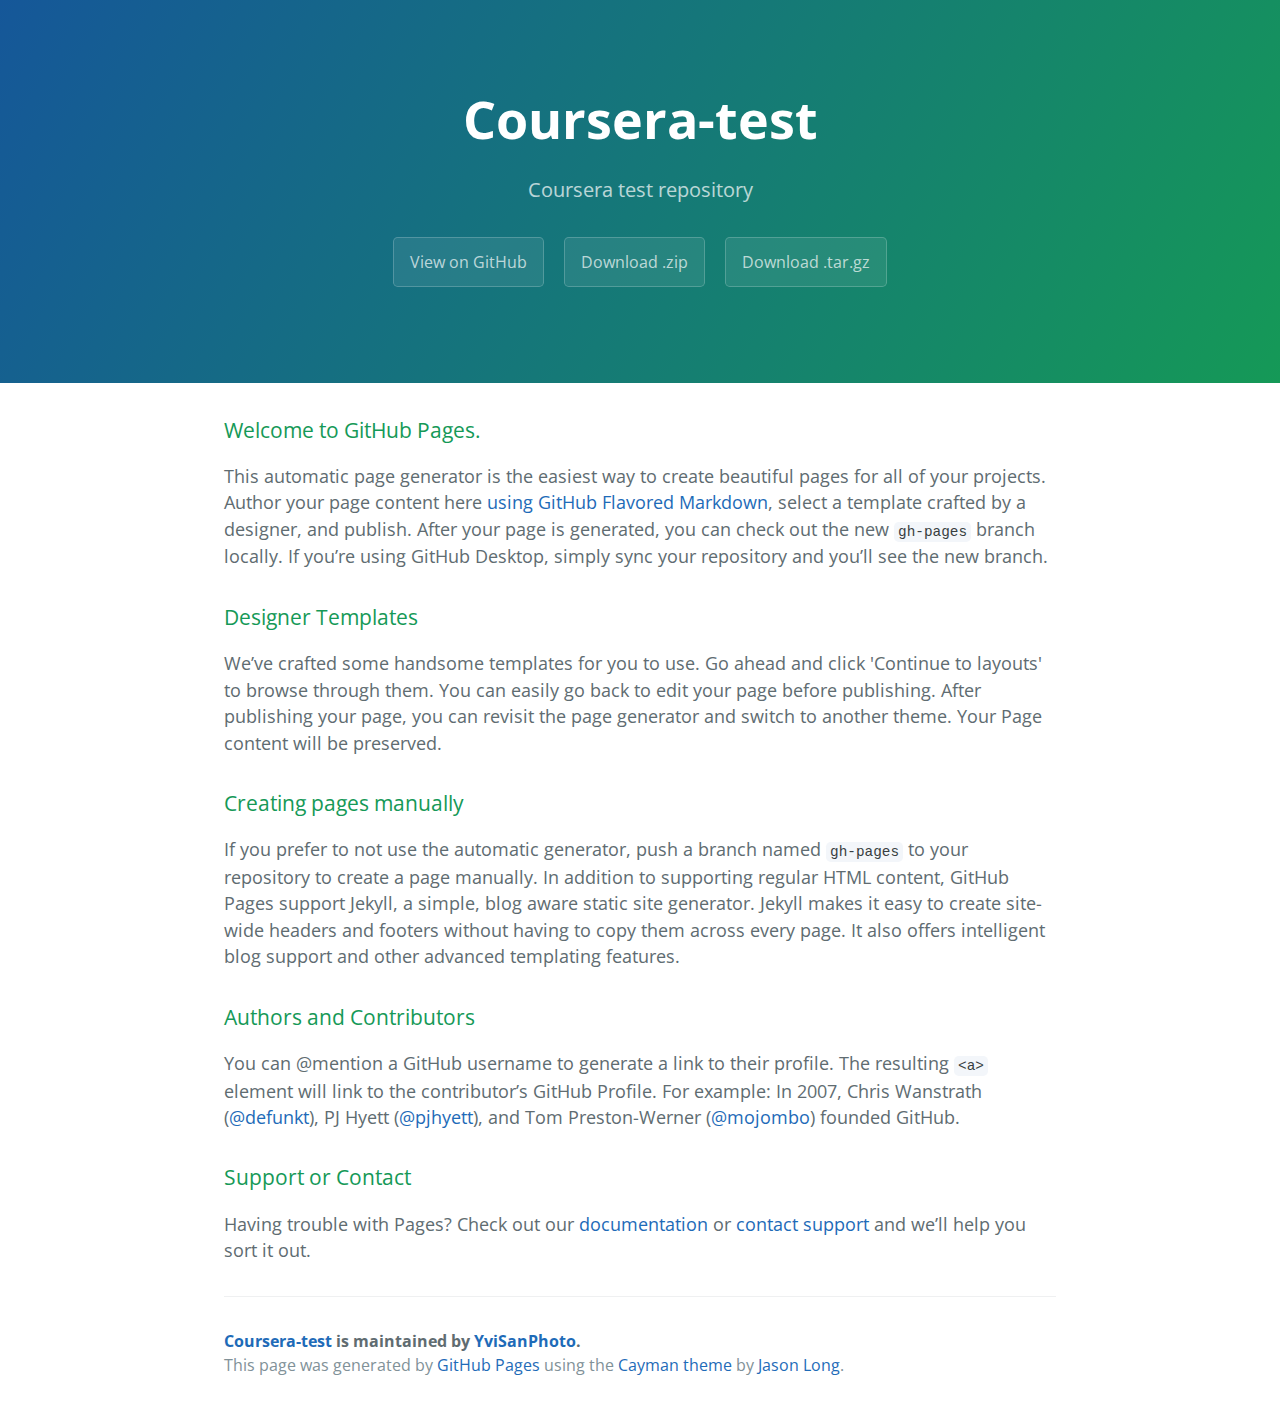
<file: index.html>
<!DOCTYPE html>
<html lang="en-us">
  <head>
    <meta charset="UTF-8">
    <title>Coursera-test by YviSanPhoto</title>
    <meta name="viewport" content="width=device-width, initial-scale=1">
    <link rel="stylesheet" type="text/css" href="stylesheets/normalize.css" media="screen">
    <link href='https://fonts.googleapis.com/css?family=Open+Sans:400,700' rel='stylesheet' type='text/css'>
    <link rel="stylesheet" type="text/css" href="stylesheets/stylesheet.css" media="screen">
    <link rel="stylesheet" type="text/css" href="stylesheets/github-light.css" media="screen">
  </head>
  <body>
    <section class="page-header">
      <h1 class="project-name">Coursera-test</h1>
      <h2 class="project-tagline">Coursera test repository</h2>
      <a href="https://github.com/YviSanPhoto/coursera-test" class="btn">View on GitHub</a>
      <a href="https://github.com/YviSanPhoto/coursera-test/zipball/master" class="btn">Download .zip</a>
      <a href="https://github.com/YviSanPhoto/coursera-test/tarball/master" class="btn">Download .tar.gz</a>
    </section>

    <section class="main-content">
      <h3>
<a id="welcome-to-github-pages" class="anchor" href="#welcome-to-github-pages" aria-hidden="true"><span aria-hidden="true" class="octicon octicon-link"></span></a>Welcome to GitHub Pages.</h3>

<p>This automatic page generator is the easiest way to create beautiful pages for all of your projects. Author your page content here <a href="https://guides.github.com/features/mastering-markdown/">using GitHub Flavored Markdown</a>, select a template crafted by a designer, and publish. After your page is generated, you can check out the new <code>gh-pages</code> branch locally. If you’re using GitHub Desktop, simply sync your repository and you’ll see the new branch.</p>

<h3>
<a id="designer-templates" class="anchor" href="#designer-templates" aria-hidden="true"><span aria-hidden="true" class="octicon octicon-link"></span></a>Designer Templates</h3>

<p>We’ve crafted some handsome templates for you to use. Go ahead and click 'Continue to layouts' to browse through them. You can easily go back to edit your page before publishing. After publishing your page, you can revisit the page generator and switch to another theme. Your Page content will be preserved.</p>

<h3>
<a id="creating-pages-manually" class="anchor" href="#creating-pages-manually" aria-hidden="true"><span aria-hidden="true" class="octicon octicon-link"></span></a>Creating pages manually</h3>

<p>If you prefer to not use the automatic generator, push a branch named <code>gh-pages</code> to your repository to create a page manually. In addition to supporting regular HTML content, GitHub Pages support Jekyll, a simple, blog aware static site generator. Jekyll makes it easy to create site-wide headers and footers without having to copy them across every page. It also offers intelligent blog support and other advanced templating features.</p>

<h3>
<a id="authors-and-contributors" class="anchor" href="#authors-and-contributors" aria-hidden="true"><span aria-hidden="true" class="octicon octicon-link"></span></a>Authors and Contributors</h3>

<p>You can @mention a GitHub username to generate a link to their profile. The resulting <code>&lt;a&gt;</code> element will link to the contributor’s GitHub Profile. For example: In 2007, Chris Wanstrath (<a href="https://github.com/defunkt" class="user-mention">@defunkt</a>), PJ Hyett (<a href="https://github.com/pjhyett" class="user-mention">@pjhyett</a>), and Tom Preston-Werner (<a href="https://github.com/mojombo" class="user-mention">@mojombo</a>) founded GitHub.</p>

<h3>
<a id="support-or-contact" class="anchor" href="#support-or-contact" aria-hidden="true"><span aria-hidden="true" class="octicon octicon-link"></span></a>Support or Contact</h3>

<p>Having trouble with Pages? Check out our <a href="https://help.github.com/pages">documentation</a> or <a href="https://github.com/contact">contact support</a> and we’ll help you sort it out.</p>

      <footer class="site-footer">
        <span class="site-footer-owner"><a href="https://github.com/YviSanPhoto/coursera-test">Coursera-test</a> is maintained by <a href="https://github.com/YviSanPhoto">YviSanPhoto</a>.</span>

        <span class="site-footer-credits">This page was generated by <a href="https://pages.github.com">GitHub Pages</a> using the <a href="https://github.com/jasonlong/cayman-theme">Cayman theme</a> by <a href="https://twitter.com/jasonlong">Jason Long</a>.</span>
      </footer>

    </section>

  
  </body>
</html>
</file>
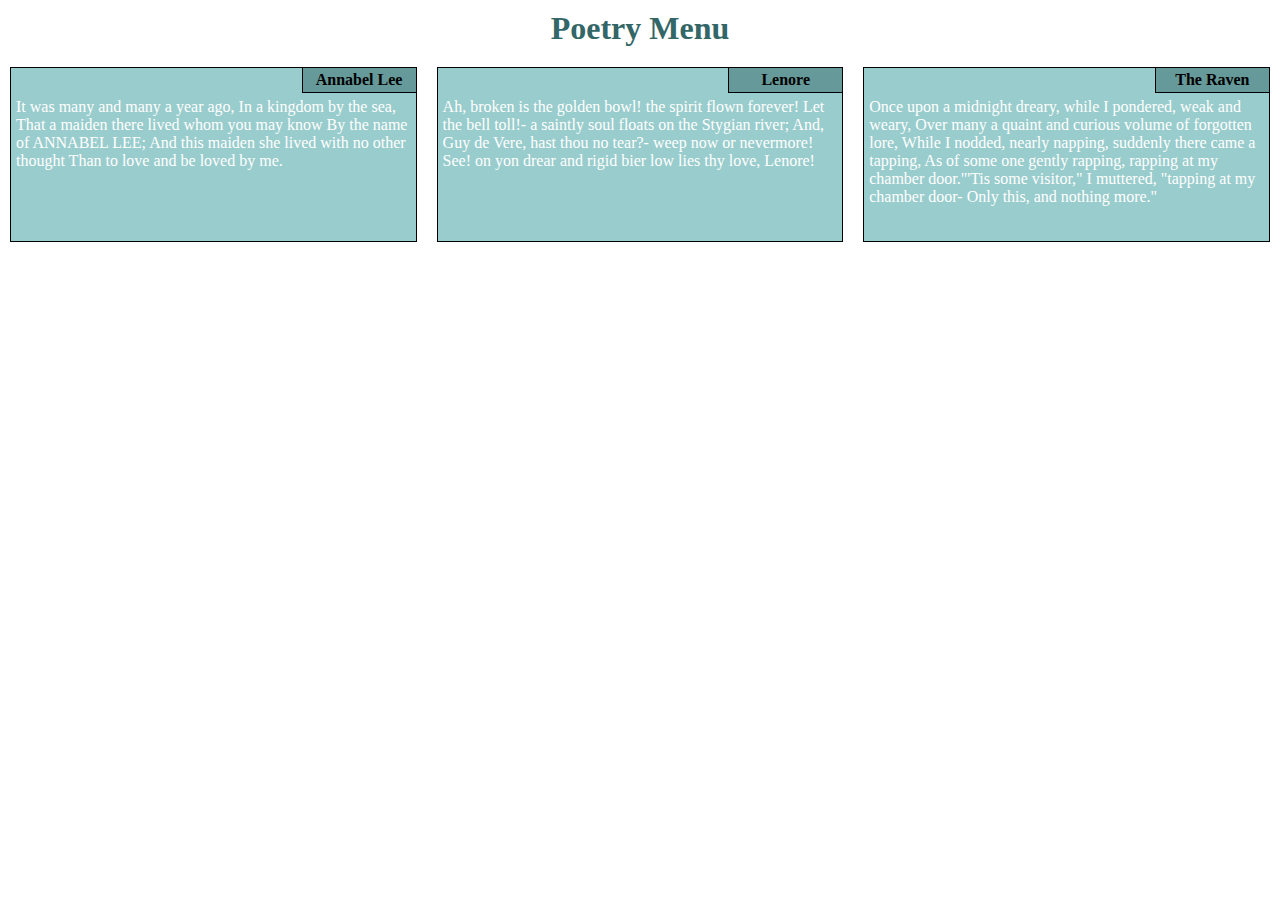
<file: mod2-solution/index.html>
<!DOCTYPE html>
<html>
<head>
<meta charset="utf-8">
<meta name="viewport" content="width=device-width, initial-scale=1">
<title>Module 2 Solution</title>
<link rel="stylesheet" href="css/mod2-solution.css">
</head>
<body>
	<h1>Poetry Menu</h1>
	<div class="row">
		<div class="col-lg-4 col-md-6 col-sm-12">
			<div id="container">
				<p class="sec-title">Annabel Lee</p>
				<p class="sec">
					It was many and many a year ago,
          			In a kingdom by the sea,
				    That a maiden there lived whom you may know
				    By the name of ANNABEL LEE;
				    And this maiden she lived with no other thought
				    Than to love and be loved by me.
				</p>
			</div>
		</div>
		<div class="col-lg-4 col-md-6 col-sm-12">
			<div id="container">
				<p class="sec-title">Lenore</p>
				<p class="sec">
					Ah, broken is the golden bowl! the spirit flown forever! Let the bell toll!- a saintly soul floats on the Stygian river; And, Guy de Vere, hast thou no tear?- weep now or nevermore! See! on yon drear and rigid bier low lies thy love, Lenore!
				</p>
			</div>
		</div>
		<div class="col-lg-4 col-md-12 col-sm-12">
			<div id="container">
				<p class="sec-title">The Raven</p>
				<p class="sec">
					Once upon a midnight dreary, while I pondered, weak and weary, Over many a quaint and curious volume of forgotten lore, While I nodded, nearly napping, suddenly there came a tapping, As of some one gently rapping, rapping at my chamber door."'Tis some visitor," I muttered, "tapping at my chamber door-  Only this, and nothing more."</p>
			</div>
			
		</div>
	</div>
</body>
</file>
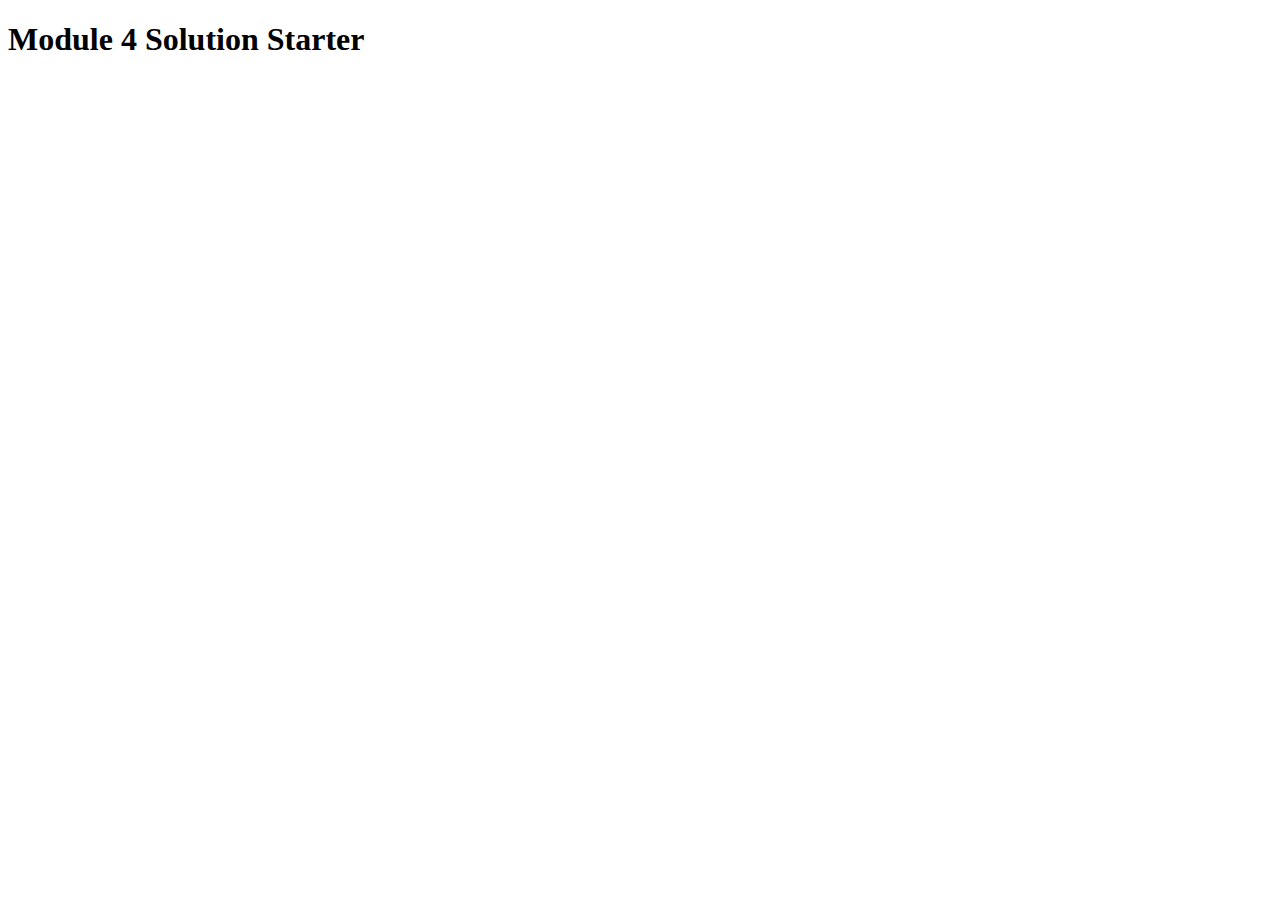
<file: mod4-solution/index.html>
<!DOCTYPE html>
<html>
<head>
  <meta charset="utf-8">
  <title>Module 4 Solution Starter</title>
  <script>
    var names = []; // DO NOT REMOVE
  </script>
  <script src="SpeakHello.js"></script>
  <script src="SpeakGoodBye.js"></script>
  <script src="script.js"></script>
</head>
<body>
  <h1>Module 4 Solution Starter</h1>
</body>
</html>
</file>
<file: stylesheets/stylesheet.css>
* {
  box-sizing: border-box; }

body {
  padding: 0;
  margin: 0;
  font-family: "Open Sans", "Helvetica Neue", Helvetica, Arial, sans-serif;
  font-size: 16px;
  line-height: 1.5;
  color: #606c71; }

a {
  color: #1e6bb8;
  text-decoration: none; }
  a:hover {
    text-decoration: underline; }

.btn {
  display: inline-block;
  margin-bottom: 1rem;
  color: rgba(255, 255, 255, 0.7);
  background-color: rgba(255, 255, 255, 0.08);
  border-color: rgba(255, 255, 255, 0.2);
  border-style: solid;
  border-width: 1px;
  border-radius: 0.3rem;
  transition: color 0.2s, background-color 0.2s, border-color 0.2s; }
  .btn + .btn {
    margin-left: 1rem; }

.btn:hover {
  color: rgba(255, 255, 255, 0.8);
  text-decoration: none;
  background-color: rgba(255, 255, 255, 0.2);
  border-color: rgba(255, 255, 255, 0.3); }

@media screen and (min-width: 64em) {
  .btn {
    padding: 0.75rem 1rem; } }

@media screen and (min-width: 42em) and (max-width: 64em) {
  .btn {
    padding: 0.6rem 0.9rem;
    font-size: 0.9rem; } }

@media screen and (max-width: 42em) {
  .btn {
    display: block;
    width: 100%;
    padding: 0.75rem;
    font-size: 0.9rem; }
    .btn + .btn {
      margin-top: 1rem;
      margin-left: 0; } }

.page-header {
  color: #fff;
  text-align: center;
  background-color: #159957;
  background-image: linear-gradient(120deg, #155799, #159957); }

@media screen and (min-width: 64em) {
  .page-header {
    padding: 5rem 6rem; } }

@media screen and (min-width: 42em) and (max-width: 64em) {
  .page-header {
    padding: 3rem 4rem; } }

@media screen and (max-width: 42em) {
  .page-header {
    padding: 2rem 1rem; } }

.project-name {
  margin-top: 0;
  margin-bottom: 0.1rem; }

@media screen and (min-width: 64em) {
  .project-name {
    font-size: 3.25rem; } }

@media screen and (min-width: 42em) and (max-width: 64em) {
  .project-name {
    font-size: 2.25rem; } }

@media screen and (max-width: 42em) {
  .project-name {
    font-size: 1.75rem; } }

.project-tagline {
  margin-bottom: 2rem;
  font-weight: normal;
  opacity: 0.7; }

@media screen and (min-width: 64em) {
  .project-tagline {
    font-size: 1.25rem; } }

@media screen and (min-width: 42em) and (max-width: 64em) {
  .project-tagline {
    font-size: 1.15rem; } }

@media screen and (max-width: 42em) {
  .project-tagline {
    font-size: 1rem; } }

.main-content :first-child {
  margin-top: 0; }
.main-content img {
  max-width: 100%; }
.main-content h1, .main-content h2, .main-content h3, .main-content h4, .main-content h5, .main-content h6 {
  margin-top: 2rem;
  margin-bottom: 1rem;
  font-weight: normal;
  color: #159957; }
.main-content p {
  margin-bottom: 1em; }
.main-content code {
  padding: 2px 4px;
  font-family: Consolas, "Liberation Mono", Menlo, Courier, monospace;
  font-size: 0.9rem;
  color: #383e41;
  background-color: #f3f6fa;
  border-radius: 0.3rem; }
.main-content pre {
  padding: 0.8rem;
  margin-top: 0;
  margin-bottom: 1rem;
  font: 1rem Consolas, "Liberation Mono", Menlo, Courier, monospace;
  color: #567482;
  word-wrap: normal;
  background-color: #f3f6fa;
  border: solid 1px #dce6f0;
  border-radius: 0.3rem; }
  .main-content pre > code {
    padding: 0;
    margin: 0;
    font-size: 0.9rem;
    color: #567482;
    word-break: normal;
    white-space: pre;
    background: transparent;
    border: 0; }
.main-content .highlight {
  margin-bottom: 1rem; }
  .main-content .highlight pre {
    margin-bottom: 0;
    word-break: normal; }
.main-content .highlight pre, .main-content pre {
  padding: 0.8rem;
  overflow: auto;
  font-size: 0.9rem;
  line-height: 1.45;
  border-radius: 0.3rem; }
.main-content pre code, .main-content pre tt {
  display: inline;
  max-width: initial;
  padding: 0;
  margin: 0;
  overflow: initial;
  line-height: inherit;
  word-wrap: normal;
  background-color: transparent;
  border: 0; }
  .main-content pre code:before, .main-content pre code:after, .main-content pre tt:before, .main-content pre tt:after {
    content: normal; }
.main-content ul, .main-content ol {
  margin-top: 0; }
.main-content blockquote {
  padding: 0 1rem;
  margin-left: 0;
  color: #819198;
  border-left: 0.3rem solid #dce6f0; }
  .main-content blockquote > :first-child {
    margin-top: 0; }
  .main-content blockquote > :last-child {
    margin-bottom: 0; }
.main-content table {
  display: block;
  width: 100%;
  overflow: auto;
  word-break: normal;
  word-break: keep-all; }
  .main-content table th {
    font-weight: bold; }
  .main-content table th, .main-content table td {
    padding: 0.5rem 1rem;
    border: 1px solid #e9ebec; }
.main-content dl {
  padding: 0; }
  .main-content dl dt {
    padding: 0;
    margin-top: 1rem;
    font-size: 1rem;
    font-weight: bold; }
  .main-content dl dd {
    padding: 0;
    margin-bottom: 1rem; }
.main-content hr {
  height: 2px;
  padding: 0;
  margin: 1rem 0;
  background-color: #eff0f1;
  border: 0; }

@media screen and (min-width: 64em) {
  .main-content {
    max-width: 64rem;
    padding: 2rem 6rem;
    margin: 0 auto;
    font-size: 1.1rem; } }

@media screen and (min-width: 42em) and (max-width: 64em) {
  .main-content {
    padding: 2rem 4rem;
    font-size: 1.1rem; } }

@media screen and (max-width: 42em) {
  .main-content {
    padding: 2rem 1rem;
    font-size: 1rem; } }

.site-footer {
  padding-top: 2rem;
  margin-top: 2rem;
  border-top: solid 1px #eff0f1; }

.site-footer-owner {
  display: block;
  font-weight: bold; }

.site-footer-credits {
  color: #819198; }

@media screen and (min-width: 64em) {
  .site-footer {
    font-size: 1rem; } }

@media screen and (min-width: 42em) and (max-width: 64em) {
  .site-footer {
    font-size: 1rem; } }

@media screen and (max-width: 42em) {
  .site-footer {
    font-size: 0.9rem; } }
</file>
<file: stylesheets/github-light.css>
/*
The MIT License (MIT)

Copyright (c) 2016 GitHub, Inc.

Permission is hereby granted, free of charge, to any person obtaining a copy
of this software and associated documentation files (the "Software"), to deal
in the Software without restriction, including without limitation the rights
to use, copy, modify, merge, publish, distribute, sublicense, and/or sell
copies of the Software, and to permit persons to whom the Software is
furnished to do so, subject to the following conditions:

The above copyright notice and this permission notice shall be included in all
copies or substantial portions of the Software.

THE SOFTWARE IS PROVIDED "AS IS", WITHOUT WARRANTY OF ANY KIND, EXPRESS OR
IMPLIED, INCLUDING BUT NOT LIMITED TO THE WARRANTIES OF MERCHANTABILITY,
FITNESS FOR A PARTICULAR PURPOSE AND NONINFRINGEMENT. IN NO EVENT SHALL THE
AUTHORS OR COPYRIGHT HOLDERS BE LIABLE FOR ANY CLAIM, DAMAGES OR OTHER
LIABILITY, WHETHER IN AN ACTION OF CONTRACT, TORT OR OTHERWISE, ARISING FROM,
OUT OF OR IN CONNECTION WITH THE SOFTWARE OR THE USE OR OTHER DEALINGS IN THE
SOFTWARE.

*/

.pl-c /* comment */ {
  color: #969896;
}

.pl-c1 /* constant, variable.other.constant, support, meta.property-name, support.constant, support.variable, meta.module-reference, markup.raw, meta.diff.header */,
.pl-s .pl-v /* string variable */ {
  color: #0086b3;
}

.pl-e /* entity */,
.pl-en /* entity.name */ {
  color: #795da3;
}

.pl-smi /* variable.parameter.function, storage.modifier.package, storage.modifier.import, storage.type.java, variable.other */,
.pl-s .pl-s1 /* string source */ {
  color: #333;
}

.pl-ent /* entity.name.tag */ {
  color: #63a35c;
}

.pl-k /* keyword, storage, storage.type */ {
  color: #a71d5d;
}

.pl-s /* string */,
.pl-pds /* punctuation.definition.string, string.regexp.character-class */,
.pl-s .pl-pse .pl-s1 /* string punctuation.section.embedded source */,
.pl-sr /* string.regexp */,
.pl-sr .pl-cce /* string.regexp constant.character.escape */,
.pl-sr .pl-sre /* string.regexp source.ruby.embedded */,
.pl-sr .pl-sra /* string.regexp string.regexp.arbitrary-repitition */ {
  color: #183691;
}

.pl-v /* variable */ {
  color: #ed6a43;
}

.pl-id /* invalid.deprecated */ {
  color: #b52a1d;
}

.pl-ii /* invalid.illegal */ {
  color: #f8f8f8;
  background-color: #b52a1d;
}

.pl-sr .pl-cce /* string.regexp constant.character.escape */ {
  font-weight: bold;
  color: #63a35c;
}

.pl-ml /* markup.list */ {
  color: #693a17;
}

.pl-mh /* markup.heading */,
.pl-mh .pl-en /* markup.heading entity.name */,
.pl-ms /* meta.separator */ {
  font-weight: bold;
  color: #1d3e81;
}

.pl-mq /* markup.quote */ {
  color: #008080;
}

.pl-mi /* markup.italic */ {
  font-style: italic;
  color: #333;
}

.pl-mb /* markup.bold */ {
  font-weight: bold;
  color: #333;
}

.pl-md /* markup.deleted, meta.diff.header.from-file */ {
  color: #bd2c00;
  background-color: #ffecec;
}

.pl-mi1 /* markup.inserted, meta.diff.header.to-file */ {
  color: #55a532;
  background-color: #eaffea;
}

.pl-mdr /* meta.diff.range */ {
  font-weight: bold;
  color: #795da3;
}

.pl-mo /* meta.output */ {
  color: #1d3e81;
}
</file>
<file: mod2-solution/css/mod2-solution.css>
/********** Base styles **********/
* {
  box-sizing: border-box;
  margin: 0px;
  padding: 0px;
  font-family: "Palatino Linotype", "Book Antiqua", Palatino, serif;
}

h1 {
  text-align: center;
  color: #336666;
  padding: 10px;
}

p.sec {
  color: white;
  padding: 30px 5px 5px 5px;
}

p.sec-title {
  position: absolute;
  right: -1px;
  top: -1px;
  padding: 3px;
  width: 115px;
  text-align: center;
  background-color: #669999;
  font-weight: bold;
  color: black;
  border: 1px solid black;  
}

div#container {
  position: relative;
  margin: 10px;
  border: 1px solid black;
  height: 175px;
  background-color: #99cccc;

}

/* Simple Responsive Framework. */
.row {
  width: 100%;
}

/********** Large devices only **********/
@media (min-width: 992px) {
  .col-lg-1, .col-lg-2, .col-lg-3, .col-lg-4, .col-lg-5, .col-lg-6, .col-lg-7, .col-lg-8, .col-lg-9, .col-lg-10, .col-lg-11, .col-lg-12 {
    float: left;
  }
  .col-lg-1 {
    width: 8.33%;
  }
  .col-lg-2 {
    width: 16.66%;
  }
  .col-lg-3 {
    width: 25%;
  }
  .col-lg-4 {
    width: 33.33%;
  }
  .col-lg-5 {
    width: 41.66%;
  }
  .col-lg-6 {
    width: 50%;
  }
  .col-lg-7 {
    width: 58.33%;
  }
  .col-lg-8 {
    width: 66.66%;
  }
  .col-lg-9 {
    width: 74.99%;
  }
  .col-lg-10 {
    width: 83.33%;
  }
  .col-lg-11 {
    width: 91.66%;
  }
  .col-lg-12 {
    width: 100%;
  }
}

/********** Medium devices only **********/
@media (min-width: 768px) and (max-width: 991px) {
  .col-md-1, .col-md-2, .col-md-3, .col-md-4, .col-md-5, .col-md-6, .col-md-7, .col-md-8, .col-md-9, .col-md-10, .col-md-11, .col-md-12 {
    float: left;

  }
  .col-md-1 {
    width: 8.33%;
  }
  .col-md-2 {
    width: 16.66%;
  }
  .col-md-3 {
    width: 25%;
  }
  .col-md-4 {
    width: 33.33%;
  }
  .col-md-5 {
    width: 41.66%;
  }
  .col-md-6 {
    width: 50%;
  }
  .col-md-7 {
    width: 58.33%;
  }
  .col-md-8 {
    width: 66.66%;
  }
  .col-md-9 {
    width: 74.99%;
  }
  .col-md-10 {
    width: 83.33%;
  }
  .col-md-11 {
    width: 91.66%;
  }
  .col-md-12 {
    width: 100%;
  }
}

/********** Small devices only **********/
@media (max-width: 767px) {
  .col-sm-1, .col-sm-2, .col-sm-3, .col-sm-4, .col-sm-5, .col-sm-6, .col-sm-7, .col-sm-8, .col-sm-9, .col-sm-10, .col-sm-11, .col-sm-12 {
    float: left;

  }
  .col-sm-1 {
    width: 8.33%;
  }
  .col-sm-2 {
    width: 16.66%;
  }
  .col-sm-3 {
    width: 25%;
  }
  .col-sm-4 {
    width: 33.33%;
  }
  .col-sm-5 {
    width: 41.66%;
  }
  .col-sm-6 {
    width: 50%;
  }
  .col-sm-7 {
    width: 58.33%;
  }
  .col-sm-8 {
    width: 66.66%;
  }
  .col-sm-9 {
    width: 74.99%;
  }
  .col-sm-10 {
    width: 83.33%;
  }
  .col-sm-11 {
    width: 91.66%;
  }
  .col-md-12 {
    width: 100%;
  }
}
</file>
